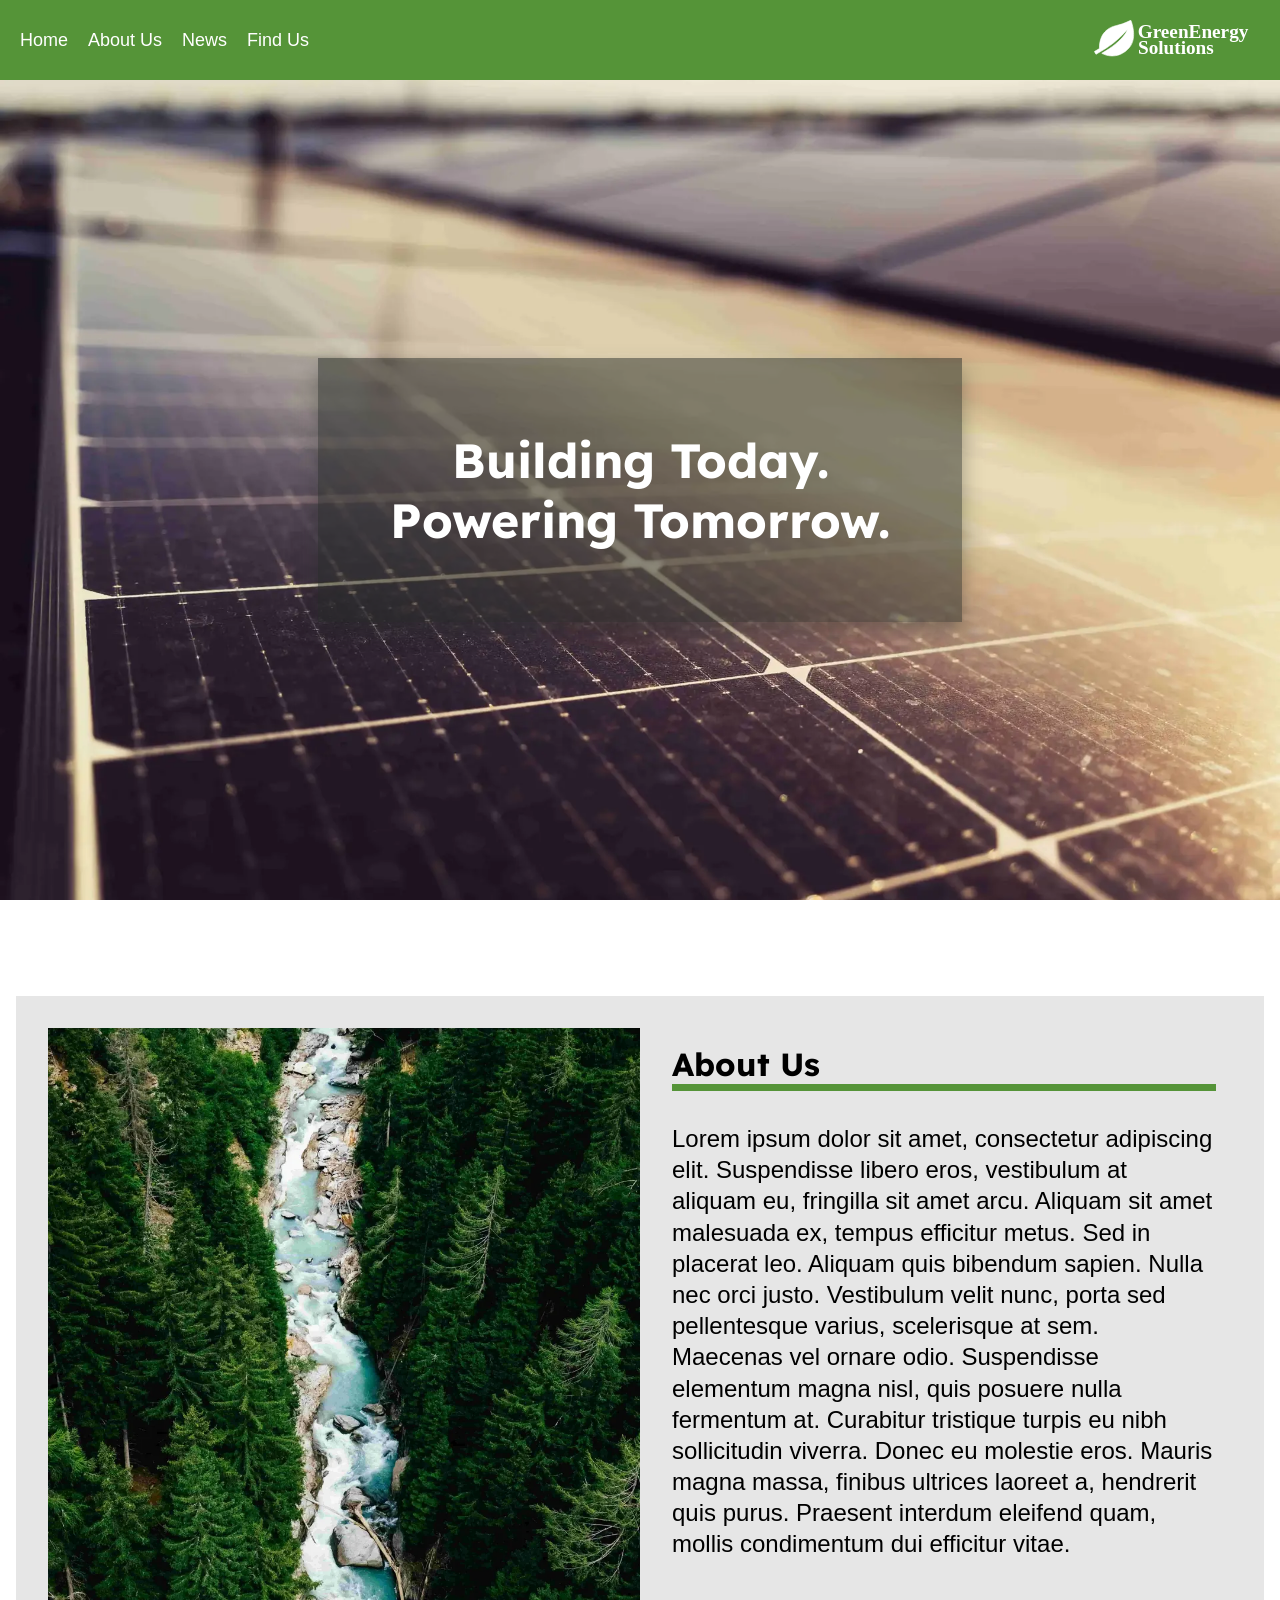
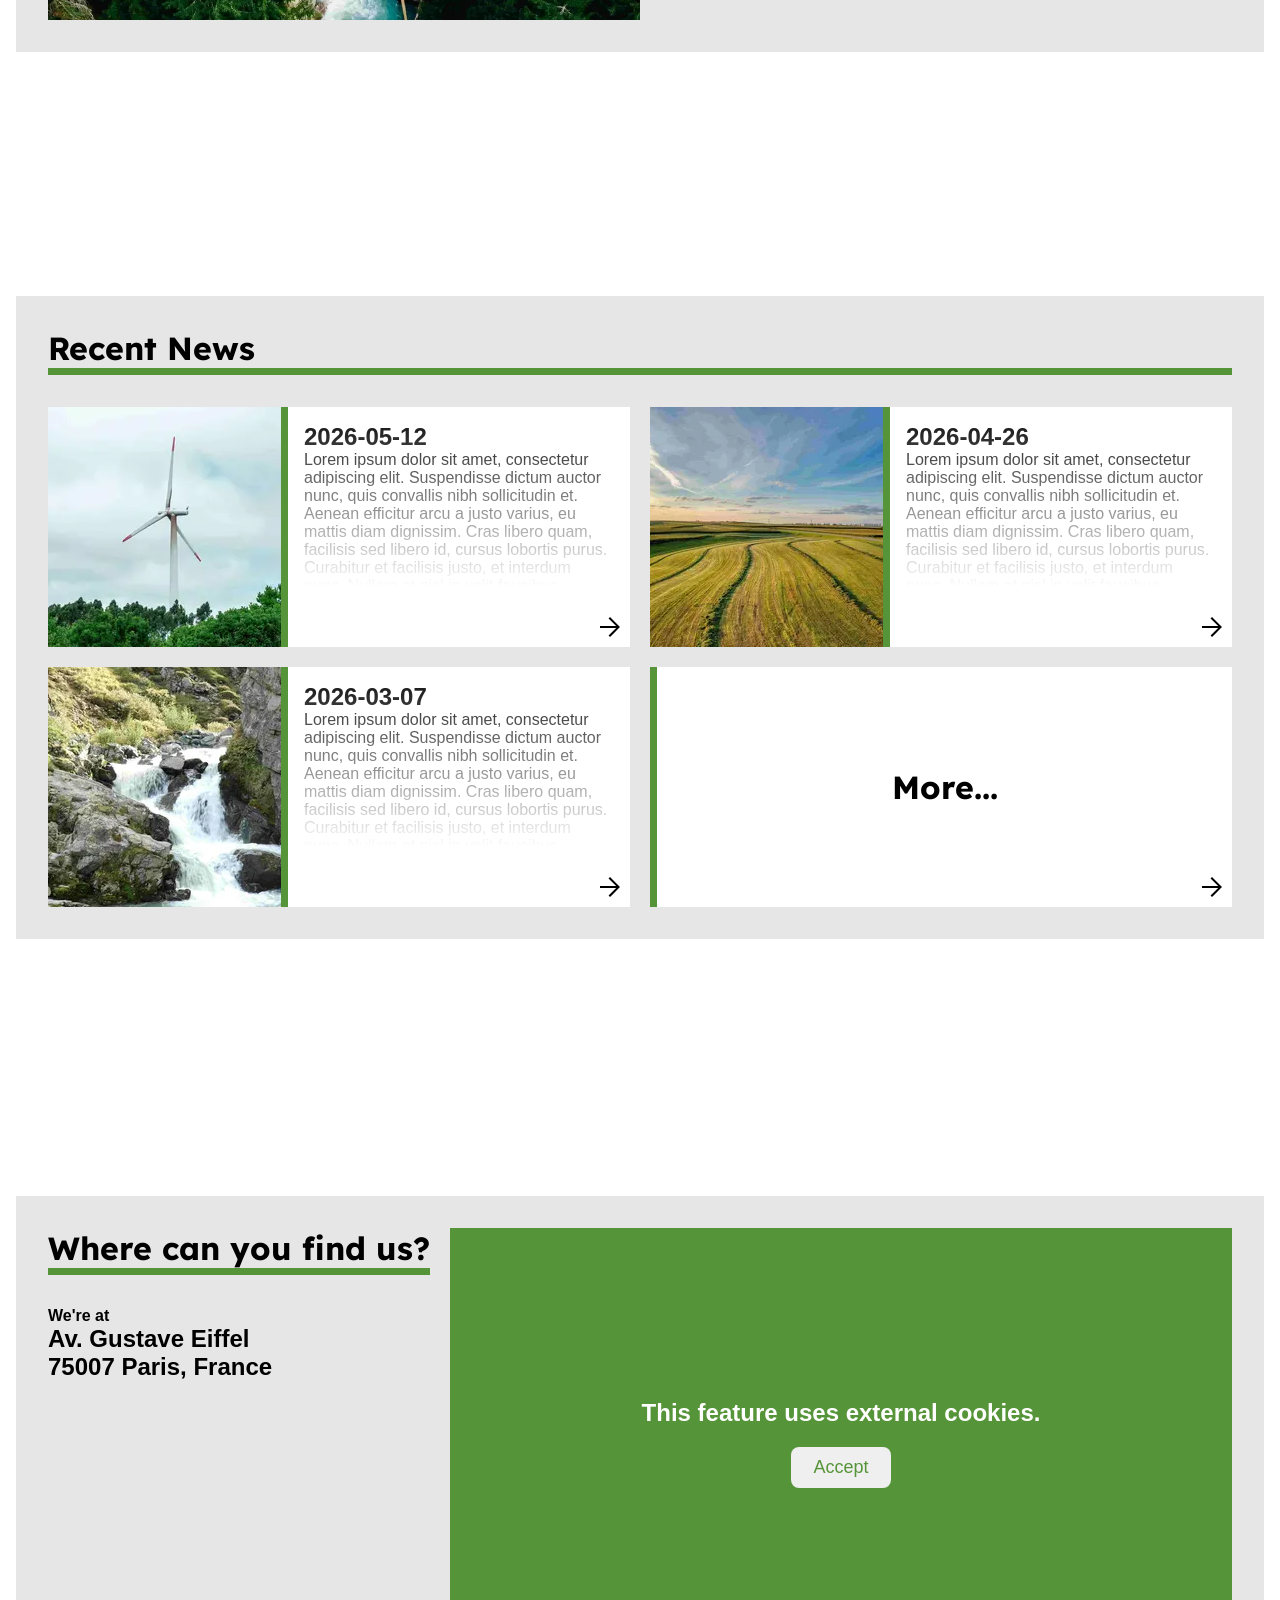
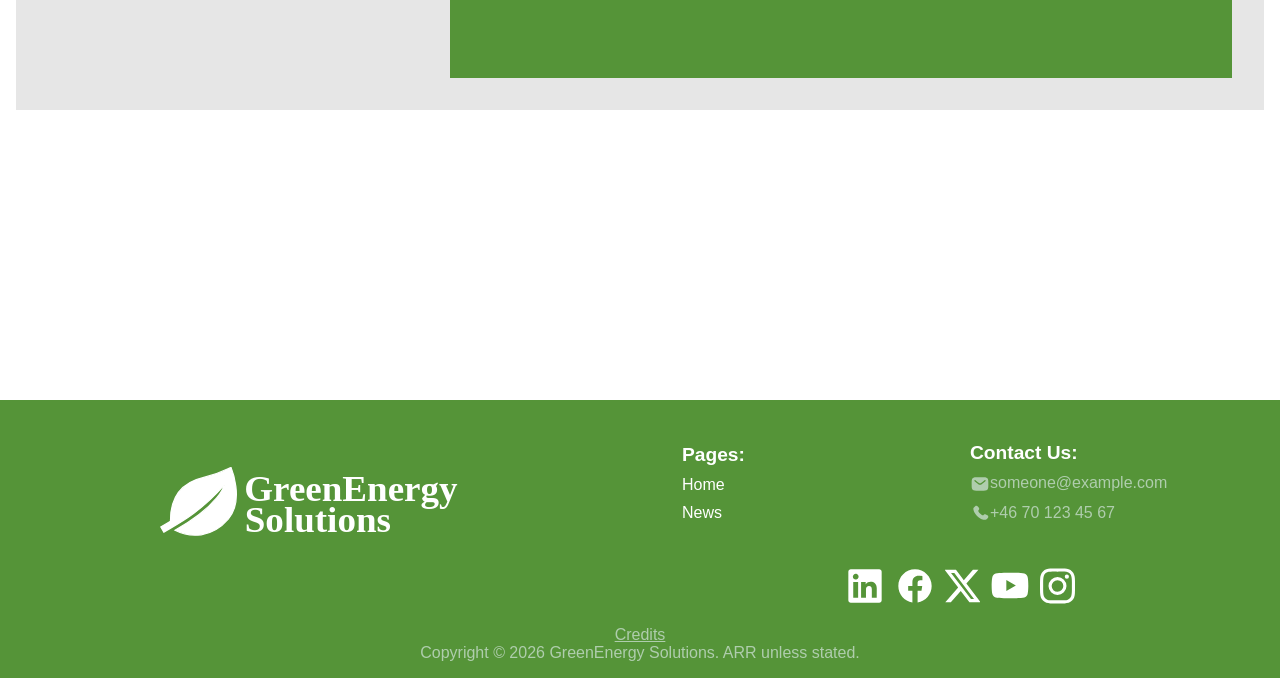
<file: index.html>
<!DOCTYPE html>
<html lang="en">
<head>
    <meta charset="UTF-8">
    <meta name="viewport" content="width=device-width, initial-scale=1.0">
    <title>GreenEnergy Solutions - Home</title>
    <link rel="stylesheet" href="style.css">
    <link rel="icon" type="image/x-icon" href="favicon.svg">
    <script defer src="js/script.js"></script>
</head>
<body>
    <div id="overlay" onclick="closeNav()"></div>
    <nav id="sidenav">
        <button class="closebtn" onclick="closeNav()">&times;</button>
        <ul>
            <li><a href="#" onclick="closeNav()">Home</a></li>
            <li><a href="#content-1" onclick="closeNav()">About Us</a></li>
            <li><a href="#content-2" onclick="closeNav()">News</a></li>
            <li><a href="#content-3" onclick="closeNav()">Find Us</a></li>
        </ul>
    </nav>
    <header>
        <ul>
            <li class="sidenavbtn"><button class="menubtn" onclick="openNav()"><img src="assets/svg/menu.svg" alt="Menu"></button></li>
            <li class="headerbtn"><a href="#">Home</a></li>
            <li class="headerbtn"><a href="#content-1">About Us</a></li>
            <li class="headerbtn"><a href="#content-2">News</a></li>
            <li class="headerbtn"><a href="#content-3">Find Us</a></li>
        </ul>
        <a href=""><img class="header-logo" src="assets/svg/logo.svg" alt="GreenEnergy Solutions"></a>
    </header>
    <main>
        <div class="main-content">
            <div class="banner-container">
                <img class="banner" 
                    srcset="assets/img/home-background-small.webp 800w, assets/img/home-background.webp 1920w" 
                    sizes="(max-width: 800px) 800px, 1920px"
                    src="assets/img/home-background.webp"
                    alt="Banner Image" fetchpriority="high">
                <div class="banner-caption">
                    <h1>Building Today.</h1>
                    <h1>Powering Tomorrow.</h1>
                </div>
            </div>
            <div id="content-1">
                <div class="about">
                    <img src="assets/img/about-image.webp" alt="About Image" fetchriority="high">
                    <article>
                        <h1>About Us</h1>
                        <p>
                            Lorem ipsum dolor sit amet, consectetur adipiscing elit. Suspendisse libero eros, vestibulum at aliquam eu, fringilla sit amet arcu. Aliquam sit amet malesuada ex, tempus efficitur metus. Sed in placerat leo. Aliquam quis bibendum sapien. Nulla nec orci justo. Vestibulum velit nunc, porta sed pellentesque varius, scelerisque at sem. Maecenas vel ornare odio. Suspendisse elementum magna nisl, quis posuere nulla fermentum at. Curabitur tristique turpis eu nibh sollicitudin viverra. Donec eu molestie eros. Mauris magna massa, finibus ultrices laoreet a, hendrerit quis purus. Praesent interdum eleifend quam, mollis condimentum dui efficitur vitae.
                        </p>
                    </article>
                </div>
            </div>
            <div id="content-2">
                <div class="recent">
                    <h1>Recent News</h1>
                    <div class="newsgrid">
                        <a href="html/news.html#news-1" class="news">
                            <img 
                                srcset="assets/img/news-1-smaller.webp 120w, assets/img/news-1-small.webp 240w"
                                sizes="(width <= 700px) 120px, 240px"
                                src="assets/img/news-1-small.webp" 
                                alt="News Image 1">
                            <div>
                                <h2>2026-05-12</h2>
                                <p>Lorem ipsum dolor sit amet, consectetur adipiscing elit. Suspendisse dictum auctor nunc, quis convallis nibh sollicitudin et. Aenean efficitur arcu a justo varius, eu mattis diam dignissim. Cras libero quam, facilisis sed libero id, cursus lobortis purus. Curabitur et facilisis justo, et interdum nunc. Nullam at nisl in velit faucibus sagittis. Ut a neque justo. Curabitur sapien metus, suscipit placerat nulla eget, ultricies mollis urna. Fusce dignissim tempor eros, eget lobortis ante vulputate in. Sed porttitor eros lorem, quis molestie orci volutpat a. Orci varius natoque penatibus et magnis dis parturient montes, nascetur ridiculus mus.</p>
                                <div class="fade"></div>
                                <img class="link" src="assets/svg/link.svg" alt="Link">
                            </div>
                        </a>
                        <a href="html/news.html#news-2" class="news">
                            <img 
                                srcset="assets/img/news-2-smaller.webp 120w, assets/img/news-2-small.webp 240w"
                                sizes="(width <= 700px) 120px, 240px"
                                src="assets/img/news-2-small.webp" 
                                alt="News Image 2">
                            <div>
                                <h2>2026-04-26</h2>
                                <p>Lorem ipsum dolor sit amet, consectetur adipiscing elit. Suspendisse dictum auctor nunc, quis convallis nibh sollicitudin et. Aenean efficitur arcu a justo varius, eu mattis diam dignissim. Cras libero quam, facilisis sed libero id, cursus lobortis purus. Curabitur et facilisis justo, et interdum nunc. Nullam at nisl in velit faucibus sagittis. Ut a neque justo. Curabitur sapien metus, suscipit placerat nulla eget, ultricies mollis urna. Fusce dignissim tempor eros, eget lobortis ante vulputate in. Sed porttitor eros lorem, quis molestie orci volutpat a. Orci varius natoque penatibus et magnis dis parturient montes, nascetur ridiculus mus.</p>
                                <div class="fade"></div>
                                <img class="link" src="assets/svg/link.svg" alt="Link">
                            </div>
                        </a>
                        <a href="html/news.html#news-3" class="news">
                            <img 
                                srcset="assets/img/news-3-smaller.webp 120w, assets/img/news-3-small.webp 240w"
                                sizes="(width <= 700px) 120px, 240px"
                                src="assets/img/news-3-small.webp" 
                                alt="News Image 3">
                            <div>
                                <h2>2026-03-07</h2>
                                <p>Lorem ipsum dolor sit amet, consectetur adipiscing elit. Suspendisse dictum auctor nunc, quis convallis nibh sollicitudin et. Aenean efficitur arcu a justo varius, eu mattis diam dignissim. Cras libero quam, facilisis sed libero id, cursus lobortis purus. Curabitur et facilisis justo, et interdum nunc. Nullam at nisl in velit faucibus sagittis. Ut a neque justo. Curabitur sapien metus, suscipit placerat nulla eget, ultricies mollis urna. Fusce dignissim tempor eros, eget lobortis ante vulputate in. Sed porttitor eros lorem, quis molestie orci volutpat a. Orci varius natoque penatibus et magnis dis parturient montes, nascetur ridiculus mus.</p>
                                <div class="fade"></div>
                                <img class="link" src="assets/svg/link.svg" alt="Link">
                            </div>
                        </a>
                        <a href="html/news.html" class="news" style="border-left: #559438 solid 7px;">
                            <div style="width: 100%; height: 100%; display: flex; justify-content: center; align-items: center;">
                                <h1 style="font-family: 'Lexend', Arial;">More...</h1>
                                <img class="link" src="assets/svg/link.svg" alt="Link">
                            </div>
                        </a>
                    </div>
                </div>
            </div>
            <div id="content-3">
                <div class="map">
                    <div>
                        <h1>Where can you find us?</h1>
                        <h4>We're at</h4><h2>Av. Gustave Eiffel<br>75007 Paris, France</h2>
                    </div>
                    <div id="map-holder">
                        <h2>This feature uses external cookies.</h2>
                        <button onclick="acceptCookies()">Accept</button>
                    </div>
                </div>
            </div>
            <footer>
                <div class="footertop">
                    <div class="footerlogo">
                        <img src="assets/svg/logo.svg" alt="GreenEnergy Solutions">
                    </div>
                    <div class="footerright">
                        <div class="footercontent">
                            <div class="pages">
                                <p>Pages:</p>
                                <ul>
                                    <li><a>Home</a></li>
                                    <li><a href="html/news.html">News</a></li>
                                </ul>
                            </div>
                            <div class="contact">
                                <p>Contact Us:</p>
                                <ul>
                                    <li><a href="mailto:someone@example.com"><img src="assets/svg/mail.svg" alt="Mail">someone@example.com</a></li>
                                    <li><a href="tel:+46 70 123 45 67"><img src="assets/svg/phone.svg" alt="Phone">+46 70 123 45 67</a></li>
                                </ul>
                            </div>
                        </div>
                        
                    <div class="socials">
                        <a href="https://linkedin.com/"><img src="assets/svg/linkedin.svg" alt="LinkedIn"></a>
                        <a href="https://facebook.com/"><img src="assets/svg/facebook.svg" alt="Facebook"></a>
                        <a href="https://x.com/"><img src="assets/svg/twitter.svg" alt="Twitter"></a>
                        <a href="https://youtube.com/"><img src="assets/svg/youtube.svg" alt="Youtube"></a>
                        <a href="https://instagram.com/"><img src="assets/svg/instagram.svg" alt="Instagram"></a>
                    </div>
                    </div>
                </div>
                <div class="copyright">
                    <a href="html/copyright.html">Credits</a>
                    <p>Copyright © 2026 GreenEnergy Solutions. ARR unless stated.</p>
                </div>
            </footer>
        </div>
    </main>
</body>
</html>
</file>
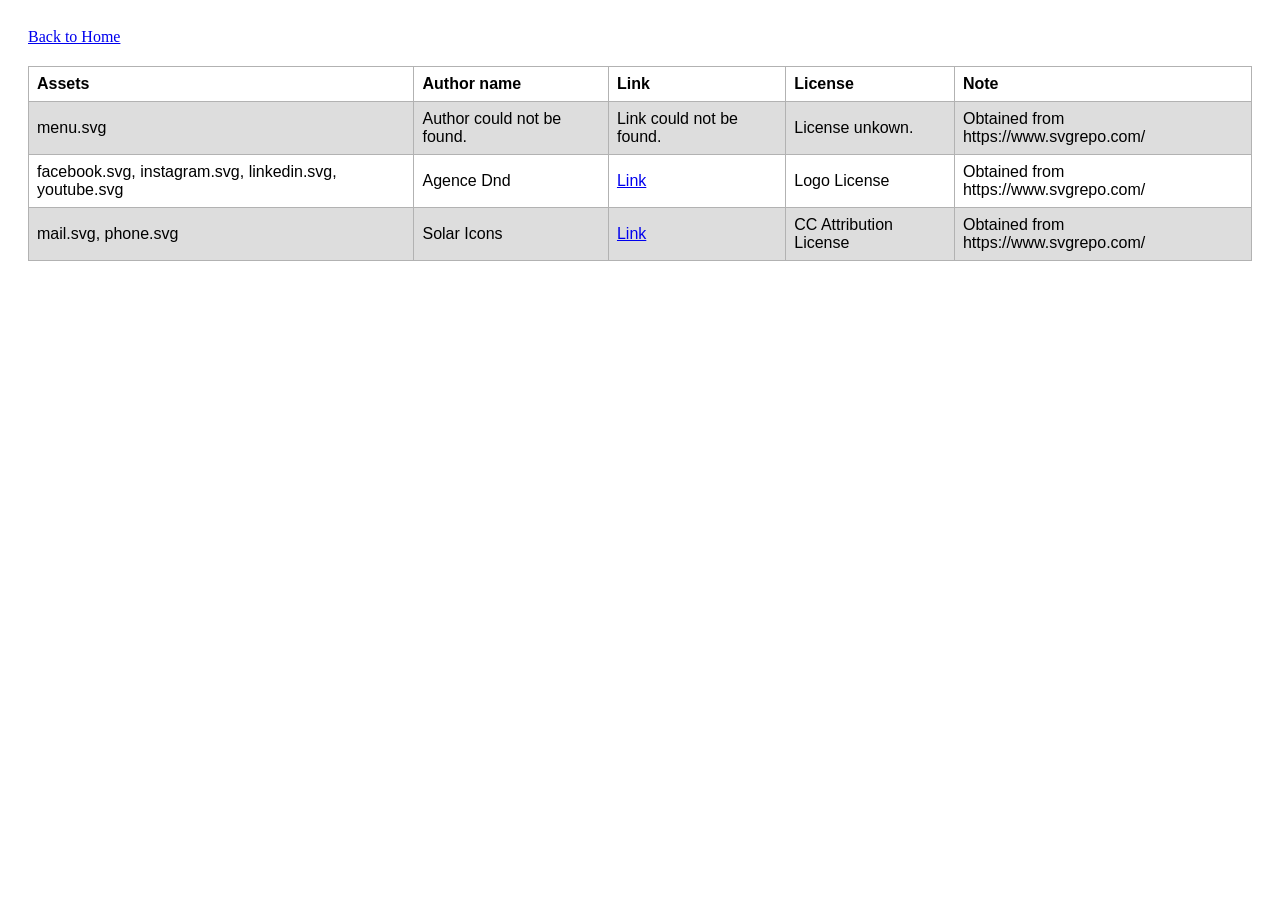
<file: html/copyright.html>
<!DOCTYPE html>
<html lang="en">
<head>
    <meta charset="UTF-8">
    <meta name="viewport" content="width=device-width, initial-scale=1.0">
    <link rel="stylesheet" href="../css/copyright.css">
    <title>GreenEnergy Solutions - Credits</title>
</head>
<body>
    <a href="../index.html">Back to Home</a>
    <table>
        <tr>
            <th>Assets</th>
            <th>Author name</th>
            <th>Link</th>
            <th>License</th>
            <th>Note</th>
        </tr>
        <tr>
            <td>menu.svg</td>
            <td>Author could not be found.</td>
            <td>Link could not be found.</td>
            <td>License unkown.</td>
            <td>Obtained from https://www.svgrepo.com/</td>
        </tr>
        <tr>
            <td>facebook.svg, instagram.svg, linkedin.svg, youtube.svg</td>
            <td>Agence Dnd</td>
            <td><a href="https://www.svgrepo.com/author/Agence%20DnD/">Link</a></td>
            <td>Logo License</td>
            <td>Obtained from https://www.svgrepo.com/</td>
        </tr>
        <tr>
            <td>mail.svg, phone.svg</td>
            <td>Solar Icons</td>
            <td><a href="https://creativecommons.org/licenses/by/4.0/">Link</a></td>
            <td>CC Attribution License</td>
            <td>Obtained from https://www.svgrepo.com/</td>
        </tr>
    </table>
</body>
</html>
</file>
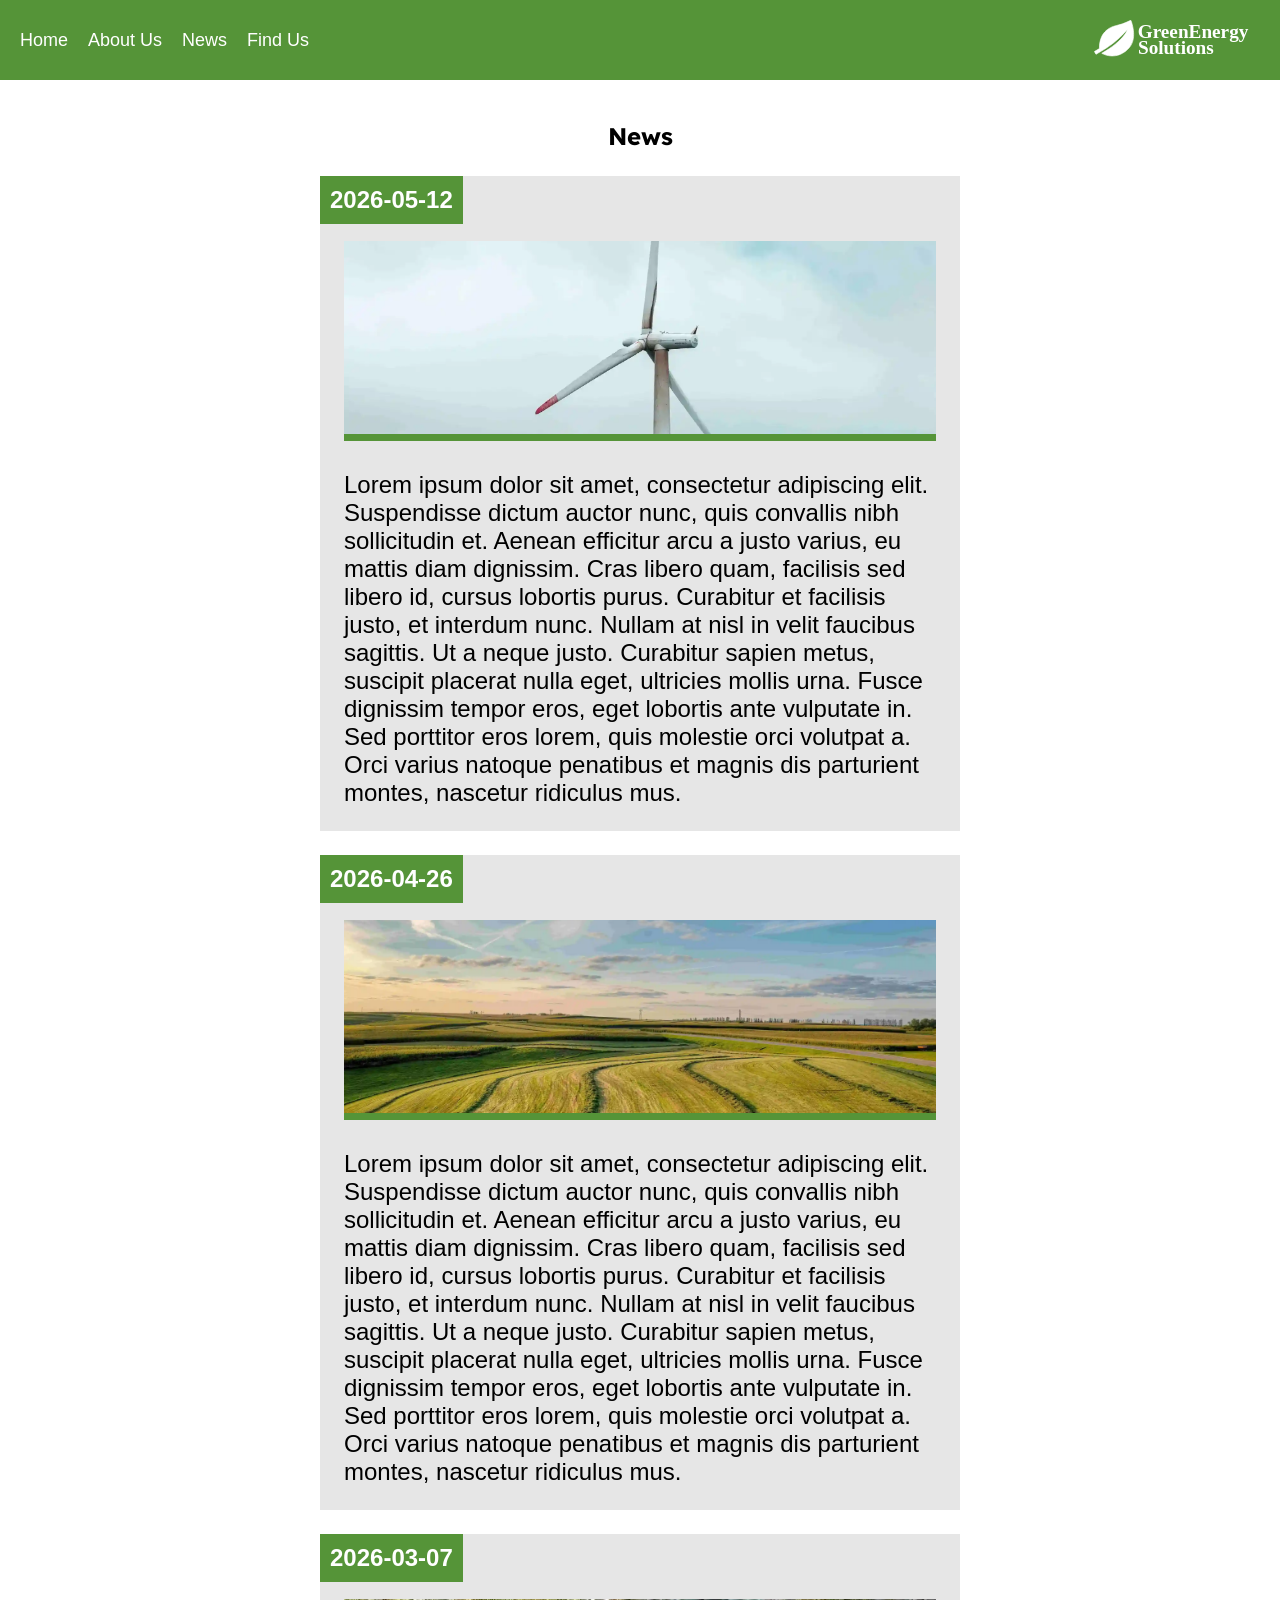
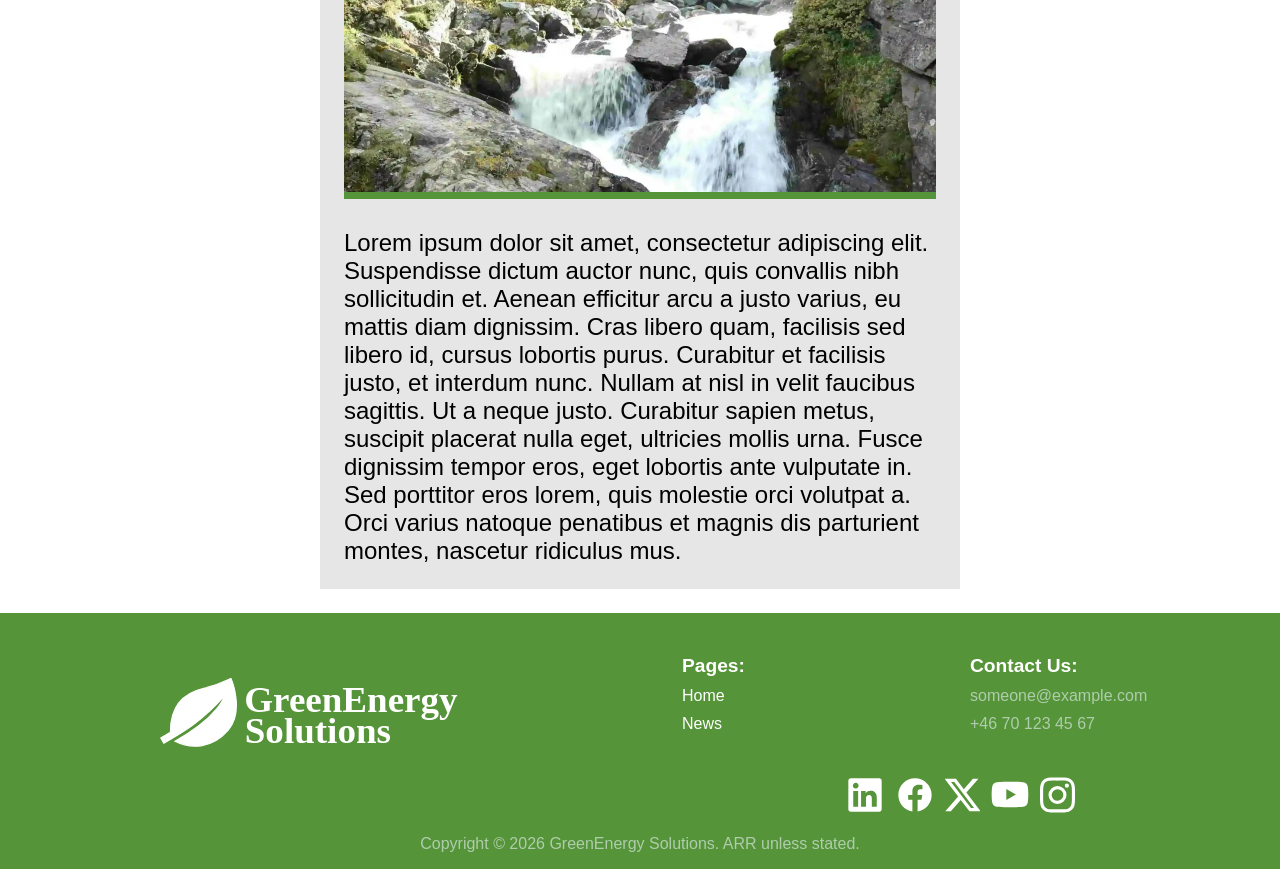
<file: html/news.html>
<!DOCTYPE html>
<html lang="en">
<head>
    <meta charset="UTF-8">
    <meta name="viewport" content="width=device-width, initial-scale=1.0">
    <title>GreenEnergy Solutions - News</title>
    <link rel="stylesheet" href="../style.css">
    <link rel="icon" type="image/x-icon" href="../favicon.svg">
    <script defer src="../js/script.js"></script>
    <script defer src="../js/news.js"></script>
</head>
<body>
    <div id="overlay" onclick="closeNav()"></div>
    <nav id="sidenav">
        <button class="closebtn" onclick="closeNav()">&times;</button>
        <ul>
            <li><a href="../index.html">Home</a></li>
            <li><a href="../index.html#content-1">About Us</a></li>
            <li><a>News</a></li>
            <li><a href="../index.html#content-3">Find Us</a></li>
        </ul>
    </nav>
    <header>
        <ul>
            <li class="sidenavbtn"><button class="menubtn" onclick="openNav()"><img src="../assets/svg/menu.svg" alt="Menu"></button></li>
            <li class="headerbtn"><a href="../index.html">Home</a></li>
            <li class="headerbtn"><a href="../index.html#content-1">About Us</a></li>
            <li class="headerbtn"><a href="../index.html#content-2">News</a></li>
            <li class="headerbtn"><a href="../index.html#content-3">Find Us</a></li>
        </ul>
        <a href="../index.html"><img class="header-logo" src="../assets/svg/logo.svg" alt="GreenEnergy Solutions"></a>
    </header>
    <main>
        <div class="main-content">
            <div class="table-container">
                <table id="news-table">
                    <tr>
                        <td style="padding: 0;"></td>
                        <th>News</th>
                    </tr>
                </table>
            </div>
            <footer>
                <div class="footertop">
                    <div class="footerlogo">
                        <img src="../assets/svg/logo.svg" alt="GreenEnergy Solutions">
                    </div>
                    <div class="footerright">
                        <div class="footercontent">
                            <div class="pages">
                                <p>Pages:</p>
                                <ul>
                                    <li><a>Home</a></li>
                                    <li><a href="html/news.html">News</a></li>
                                </ul>
                            </div>
                            <div class="contact">
                                <p>Contact Us:</p>
                                <ul>
                                    <li><a href="mailto:someone@example.com">someone@example.com</a></li>
                                    <li><a href="tel:+46 70 123 45 67">+46 70 123 45 67</a></li>
                                </ul>
                            </div>
                        </div>
                        
                    <div class="socials">
                        <a href="https://linkedin.com/"><img src="../assets/svg/linkedin.svg" alt="LinkedIn"></a>
                        <a href="https://facebook.com/"><img src="../assets/svg/facebook.svg" alt="Facebook"></a>
                        <a href="https://x.com/"><img src="../assets/svg/twitter.svg" alt="Twitter"></a>
                        <a href="https://youtube.com/"><img src="../assets/svg/youtube.svg" alt="Youtube"></a>
                        <a href="https://instagram.com/"><img src="../assets/svg/instagram.svg" alt="Instagram"></a>
                    </div>
                    </div>
                </div>
                <div class="copyright">
                    <p>Copyright © 2026 GreenEnergy Solutions. ARR unless stated.</p>
                </div>
            </footer>
        </div>
    </main>
</body>
</html>
</file>
<file: style.css>
@font-face {
    font-family: "Lexend";
    src: url(assets/font/Lexend.ttf);
    font-display: swap;
}

* {
    margin: 0;
    box-sizing: border-box;
    font-family: "Arial";
}

html {
    height: 100%;
    scroll-behavior: smooth;
}

body {
    display: flex;
    flex-direction: column;
    height: 100%;
}

a {
    text-decoration: none;
}

h1 {
    font-family: "Lexend", Arial;
}

#overlay {
    background-color: rgba(0, 0, 0, 0.3);
    backdrop-filter: blur(2px);
    position: fixed;
    width: 100%;
    height: 100%;
    z-index: 2;
    display: none;
}

#sidenav {
    height: 100%;
    width: 0;
    position: fixed;
    z-index: 3;
    top: 0;
    left: 0;
    background-color: #559438;
    overflow-x: hidden;
    padding-top: 60px;
    transition: 0.5s;
}

#sidenav ul {
    display: flex;
    flex-direction: column;
    gap: 20px;
}

#sidenav ul li {
    display: inline-block;
    list-style: none;
}

#sidenav a, .closebtn {
    display: inline-block;
    color: white;
    text-decoration: none;
    font-size: large;
    text-align: center;
    transition: .1s;
    cursor: pointer;
}

.closebtn {
    background-color: transparent;
    border: none;
    position: absolute;
    top: 10px;
    right: 25px;
    font-size: 36px;
    margin-left: 50px;
}

header {
    background-color: #559438;
    height: 5em;
    display: flex;
    flex-direction: row;
    position: fixed;
    width: 100%;
    z-index: 1;
}

header ul {
    display: flex;
    align-items: center;
    padding: 0;
    flex: 1;
    margin: 20px;
    gap: 20px;
}

header ul li {
    display: inline-block;
    list-style: none;
}

header ul li a {
    display: inline-block;
    color: white;
    text-decoration: none;
    font-size: large;
    text-align: center;
    transition: .1s;
    cursor: pointer;
}

header ul li a:hover {
    transform: translateY(-2px);
}

.sidenavbtn {
    display: none;
}

.menubtn {
    background-color: transparent;
    border: none;
    width: 4em;
    height: 100%;
    padding: 0;
    cursor: pointer;
}

.menubtn img {
    width: 100%;
}

.header-logo {
    height: 100%;
    padding: 20px;
}

main {
    height: 100%;
}

.main-content {
    height: 100vh;
}

.banner {
    object-fit: cover;
    height: 100%;
    width: 100%;
}

.banner-container {
    height: calc(100vh - 5em);
    margin-top: 5em;
    display: flex;
    flex-direction: column;
    justify-content: center;
    align-items: center;
}

.banner-caption {
    background-color: rgba(37, 42, 39, 0.5);
    color: white;
    padding: 3em;
    text-align: center;
    font-size: x-large;
    box-shadow: 0 10px 20px rgba(35, 40, 37, 0.381);
    position: absolute;
}

#content-1, #content-2, #content-3 {
    padding-top: 5em;
    min-height: 100vh;
}

.about, .recent, .map {
    background-color: #E6E6E6;
    margin: 1em;
    padding: 2em;
    min-height: 90%;
}

.about {
    display: flex;
}

.about img {
    width: 50%;
    object-fit: cover;
    aspect-ratio: 1 / 1;
}

.about article {
    padding: 1em;
    padding-left: 2em;
    width: 50%;
}

.about h1, .recent > h1, .map h1 {
    border-bottom: #559438 solid 7px;
    font-size: xx-large;
    margin-bottom: 1em;
}

.about p {
    font-size: x-large;
    line-height: 1.3em;
}

.newsgrid {
    display: grid;
    grid-template-columns: repeat(2, 1fr);
    grid-template-rows: repeat(2, 1fr);
    gap: 20px;
}

.news {
    background-color: #fff;
    height: 240px;
    display: flex;
    color: black;
    text-decoration: none;
    transition: .2s;
}

.news:hover {
    transform: translateY(-5px);
}

.news > img {
    height: 100%;
    object-fit: cover;
    aspect-ratio: 1 / 1;
    border-right: #559438 solid 7px;
}

.news > div {
    padding: 1em;
    overflow: hidden;
    position: relative;
}

.fade {
    background: #fff;
    background: linear-gradient(0deg,rgba(255, 255, 255, 1) 25%, rgba(255, 255, 255, 0) 100%);
    width: 100%;
    height: 100%;
    position: absolute;
    top: 0;
    left: 0;
}

.link {
    position: absolute;
    bottom: 10px;
    right: 10px;
    width: 20px;
    transition: .2s;
}

.news:hover .link {
    transform: scale(1.1);
}

.map h1 {
    margin-bottom: 1em;
}

.map {
    display: flex;
    gap: 20px;
}

#map-holder {
    flex: 1;
    background-color: #559438;
    color: white;
    display: flex;
    flex-direction: column;
    justify-content: center;
    align-items: center;
    min-height: 450px;
}

#map-holder button {
    margin: 20px;
    padding: 10px;
    width: 100px;
    border: 0;
    font-size: large;
    color: #559438;
    border-radius: 8px;
    transition: .2s;
}

#map-holder button:hover {
    transform: translateY(-5px);
}

#map-holder iframe {
    width: 100%;
    height: 100%;
}

.table-container {
    display: flex;
    width: 100%;
    min-height: 100%;
    justify-content: center;
    margin-top: 6em;
    position: relative;
}

#news-table {
    width: 50%;
    font-size: 24px;
    border-collapse: separate;
    border-spacing: 0 1em;
}

.news-date {
    text-align: center;
    position: absolute;
    padding: 0;
}

.news-date h4 {
    color: white;
    background-color: #559438;
    padding: 10px;
}

.news-content {
    background-color: #E6E6E6;
    padding: 1em;
    padding-top: 65px;
}

.news-content img {
    object-fit: cover;
    width: 100%;
    max-height: 200px;
    border-bottom: #559438 solid 7px;
    margin-bottom: 1em;
}

td {
    vertical-align: text-top;
}

th {
    font-family: "Lexend", Arial;
}

footer {
    background-color: #559438;
    color: white;
    display: flex;
    flex-direction: column;
    justify-content: center;
    align-items: center;
}

.footertop {
    display: flex;
    width: 100%;
}

.footerlogo {
    width: 50%;
    margin: auto;
    display: flex;
}

.footerlogo img {
    width: 50%;
    margin: auto;
}

.footerright {
    display: flex;
    flex-direction: column;
    width: 50%;
}

.footercontent {
    display: flex;
    width: 100%;
    margin: auto;
    padding: 2em;
    justify-content: center;
    align-items: center;
}

.footercontent ul {
    padding: 0;
}

.footercontent li {
    list-style: none;
}

.footercontent p, .footercontent li {
    margin: 10px;
}

.footercontent p {
    font-size: 1.2em;
    font-weight: bold;
}

.footercontent a {
    color: white;
}

.footercontent a:any-link:hover {
    text-decoration: underline;
}

.pages, .contact {
    flex: 1;
}

.contact a {
    color: #afcdad;
    display: flex;
}

.contact img {
    width: 20px;
}

.socials {
    display: flex;
    margin: auto;
    gap: 10px;
}

.socials a {
    transition: .2s;
}

.socials a:hover {
    transform: translateY(-5px);
}

.socials a img {
    height: 40px;
}

.copyright {
    color: #afcdad;
    text-align: center;
    margin: 1em;
}

.copyright a {
    color: #afcdad;
    text-decoration: underline;
}

@media (max-width: 700px) {
    .about, .recent, .map {
    padding: 1em;
    }

    .sidenavbtn {
        display: block;
    }

    .headerbtn {
        display: none;
    }

    .banner-caption {
        font-size: large;
    }

    .about img {
        display: none;
    }

    .about article {
        width: 100%;
        padding: 1em;
    }

    .newsgrid {
        display: flex;
        flex-direction: column;
    }

    .news {
    height: 120px;
    }

    .map {
        flex-direction: column;
        height: 800px;
    }

    .footerlogo {
        display: none;
    }

    .footerright {
        width: 100%;
    }

    .footercontent {
        justify-content: space-around;
    }

    #news-table {
        width: 100%;
    }
}
</file>
<file: css/copyright.css>
* {
    box-sizing: border-box;
}

body {
    padding: 20px;
}

table {
    font-family: Arial, sans-serif;
    border-collapse: collapse;
    width: 100%;
    margin-top: 20px;
}

th, td {
    border: 1px solid #b2b2b2;
    text-align: left;
    padding: 8px;
}

tr:nth-child(even) {
    background-color: #dddddd;
}
</file>
